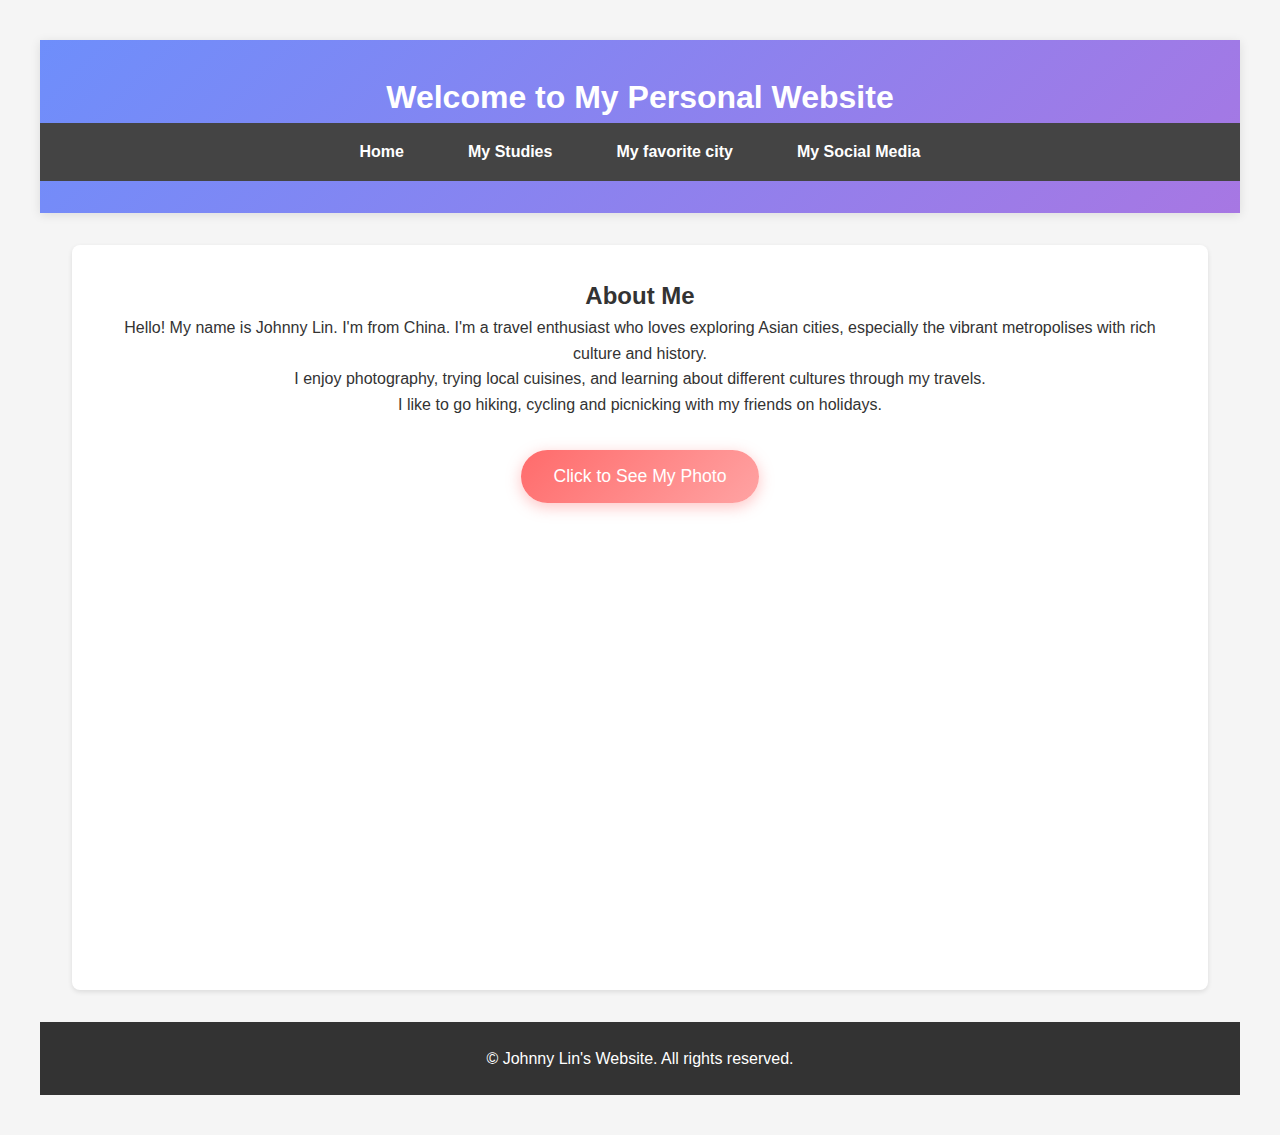
<file: index.html>
<!DOCTYPE html>
<html lang="en">
<head>
    <meta charset="UTF-8">
    <meta name="viewport" content="width=device-width, initial-scale=1.0">
    <title>Johnny Lin - Personal Website</title>
    <link rel="stylesheet" href="css/Project_JLi016.css">
    <script src="script/Project_JLi016.js" defer></script>
</head>
<body>
    <header>
        <h1>Welcome to My Personal Website</h1>
        <nav>
            <ul>
                <li><a href="index.html">Home</a></li>
                <li><a href="page2_JLi016.html">My Studies</a></li>
                <li><a href="page3_JLi016.html">My favorite city</a></li>
                <li><a href="page4_JLi016.html">My Social Media</a></li>
            </ul>
        </nav>
    </header>

    <main>
        <section class="personal-info">
            <h2>About Me</h2>
            <p>Hello! My name is Johnny Lin. I'm from China. 
                I'm a travel enthusiast who loves exploring Asian cities, especially the vibrant metropolises with rich culture and history.</p>
            <p>I enjoy photography, trying local cuisines, and learning about different cultures through my travels.</p>
            <p>I like to go hiking, cycling and picnicking with my friends on holidays.</p>
            
            <div class="avatar-section">
                <button id="showAvatarBtn">Click to See My Photo</button>
                <div class="avatar-container hidden">
                    <img src="images/photo1.jpg" alt="Johnny Lin's Avatar" class="avatar-img">
                </div>
            </div>
        </section>

    </main>

    <footer>
        <p>&copy; Johnny Lin's Website. All rights reserved.</p>
    </footer>
</body>
</html>
</file>
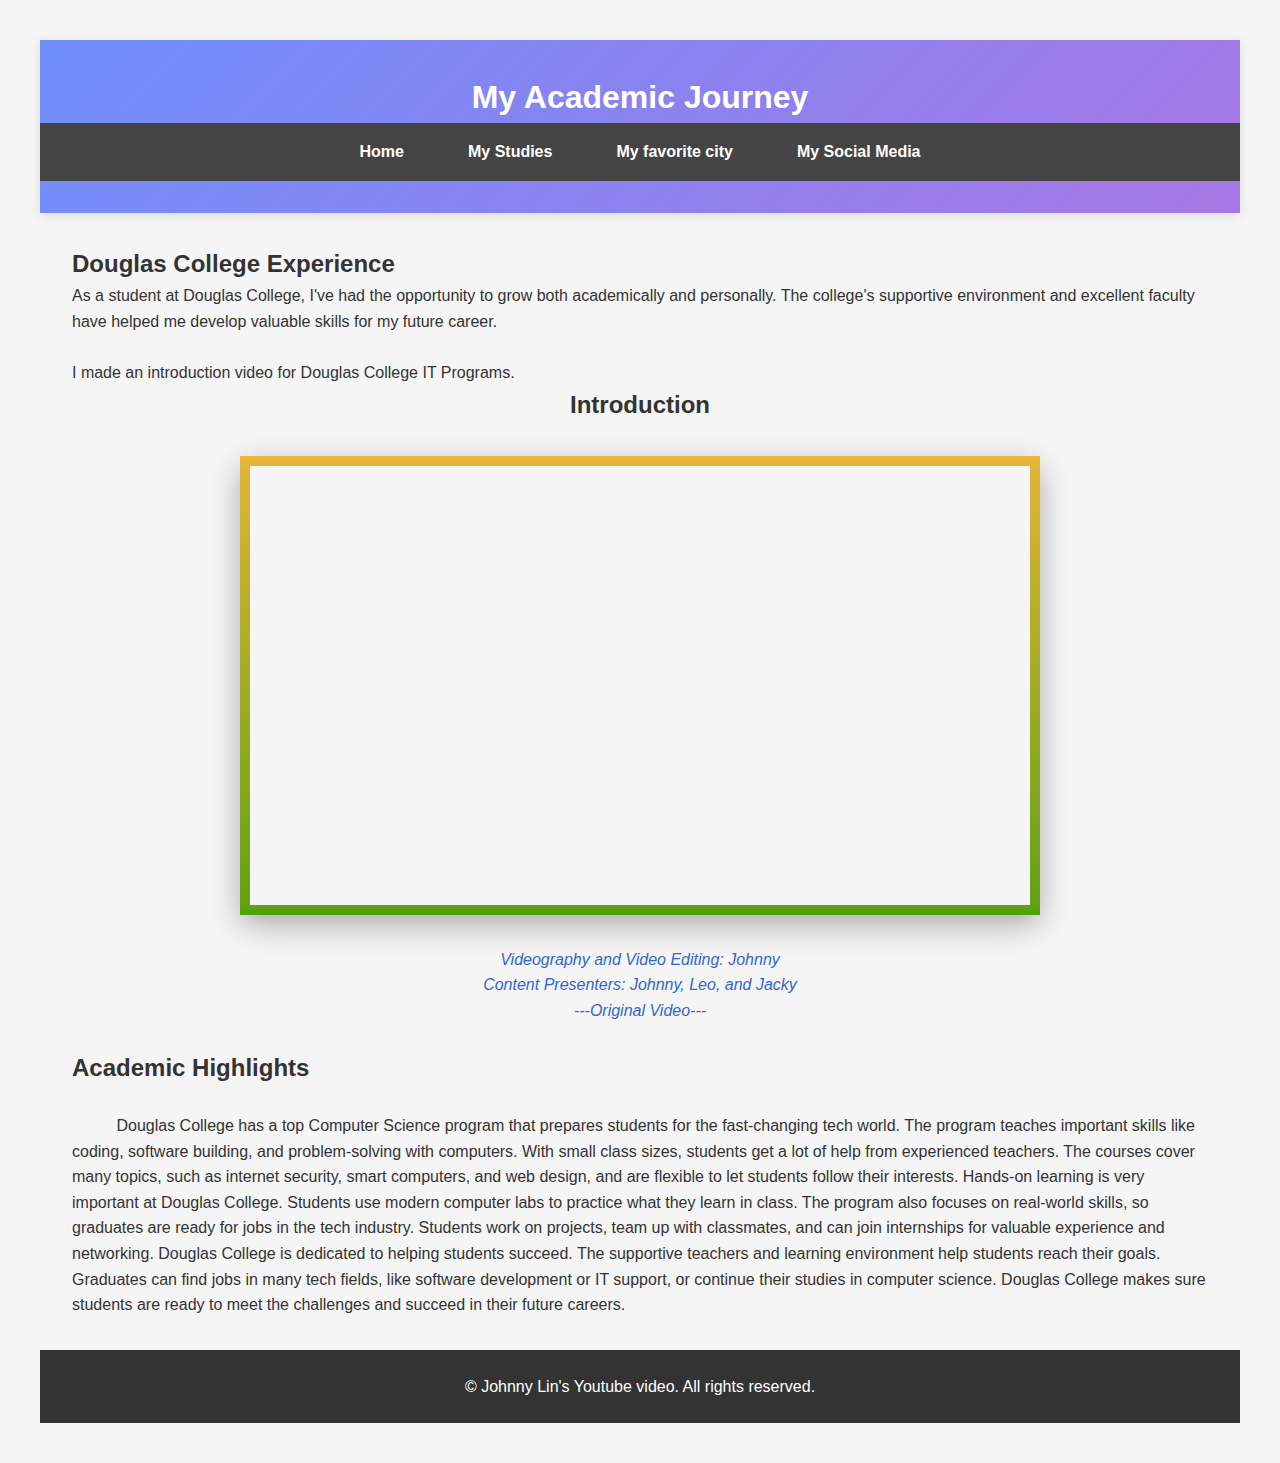
<file: page2_JLi016.html>
<!DOCTYPE html>
<html lang="en">
<head>
    <meta charset="UTF-8">
    <meta name="viewport" content="width=device-width, initial-scale=1.0">
    <title>My Studies at Douglas College</title>
    <link rel="stylesheet" href="css/Project_JLi016.css">
    <script src="script/Project_JLi016.js"></script>
</head>
<body>
    <header>
        <h1>My Academic Journey</h1>
        <nav>
            <ul>
                <li><a href="index.html">Home</a></li>
                <li><a href="page2_JLi016.html">My Studies</a></li>
                <li><a href="page3_JLi016.html">My favorite city</a></li>
                <li><a href="page4_JLi016.html">My Social Media</a></li>
            </ul>
        </nav>
    </header>

    <main>
        <section class="college-intro">
            <h2>Douglas College Experience</h2>
            <p>As a student at Douglas College, I've had the opportunity to grow both academically and personally. The college's supportive environment and excellent faculty have helped me develop valuable skills for my future career.</p>
            <br>
            <p>I made an introduction video for Douglas College IT Programs.</p>
        </section>

        <section class="video-presentation">
            <h2>Introduction</h2>
            <div class="video-container">
                <iframe src="https://www.youtube.com/embed/aWqyrPGuB0w" frameborder="0" allow="accelerometer; autoplay; clipboard-write; encrypted-media; gyroscope; picture-in-picture" allowfullscreen></iframe>
            </div>
            <p class="video-caption">Videography and Video Editing: Johnny<br>
                Content Presenters: Johnny, Leo, and Jacky<br>---Original Video---</p>
        </section>

        <br>

        <section class="academic-highlights">
            <h2>Academic Highlights</h2>
            <br>
            <p>
                &nbsp;&nbsp;&nbsp;&nbsp;&nbsp;&nbsp;&nbsp;&nbsp;&nbsp;
                Douglas College has a top Computer Science program that prepares students for the fast-changing tech world. The program teaches important skills like coding, software building, and problem-solving with computers. With small class sizes, students get a lot of help from experienced teachers. The courses cover many topics, such as internet security, smart computers, and web design, and are flexible to let students follow their interests.

Hands-on learning is very important at Douglas College. Students use modern computer labs to practice what they learn in class. The program also focuses on real-world skills, so graduates are ready for jobs in the tech industry. Students work on projects, team up with classmates, and can join internships for valuable experience and networking.

Douglas College is dedicated to helping students succeed. The supportive teachers and learning environment help students reach their goals. Graduates can find jobs in many tech fields, like software development or IT support, or continue their studies in computer science. Douglas College makes sure students are ready to meet the challenges and succeed in their future careers.
            </p>
        </section>

    </main>

    <footer>
        <p>&copy; Johnny Lin's Youtube video. All rights reserved.</p>
    </footer>
</body>
</html>
</file>
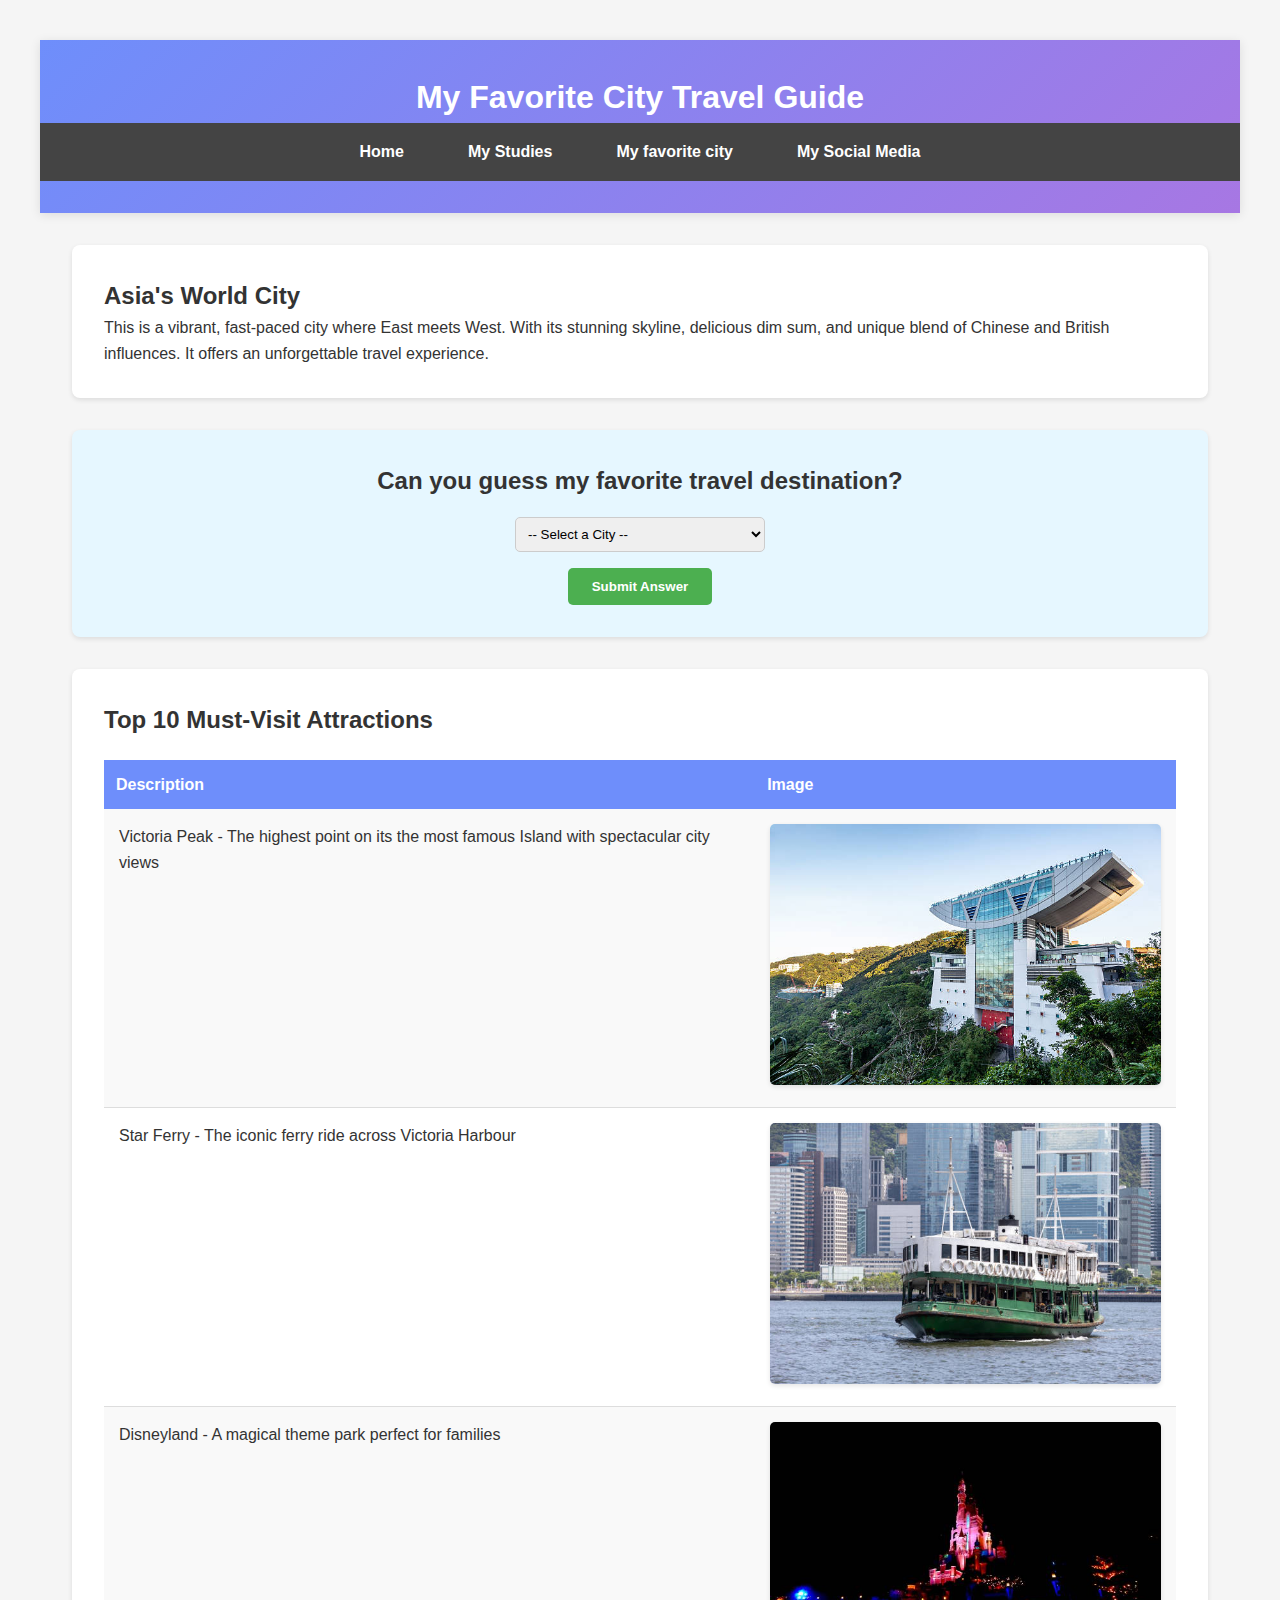
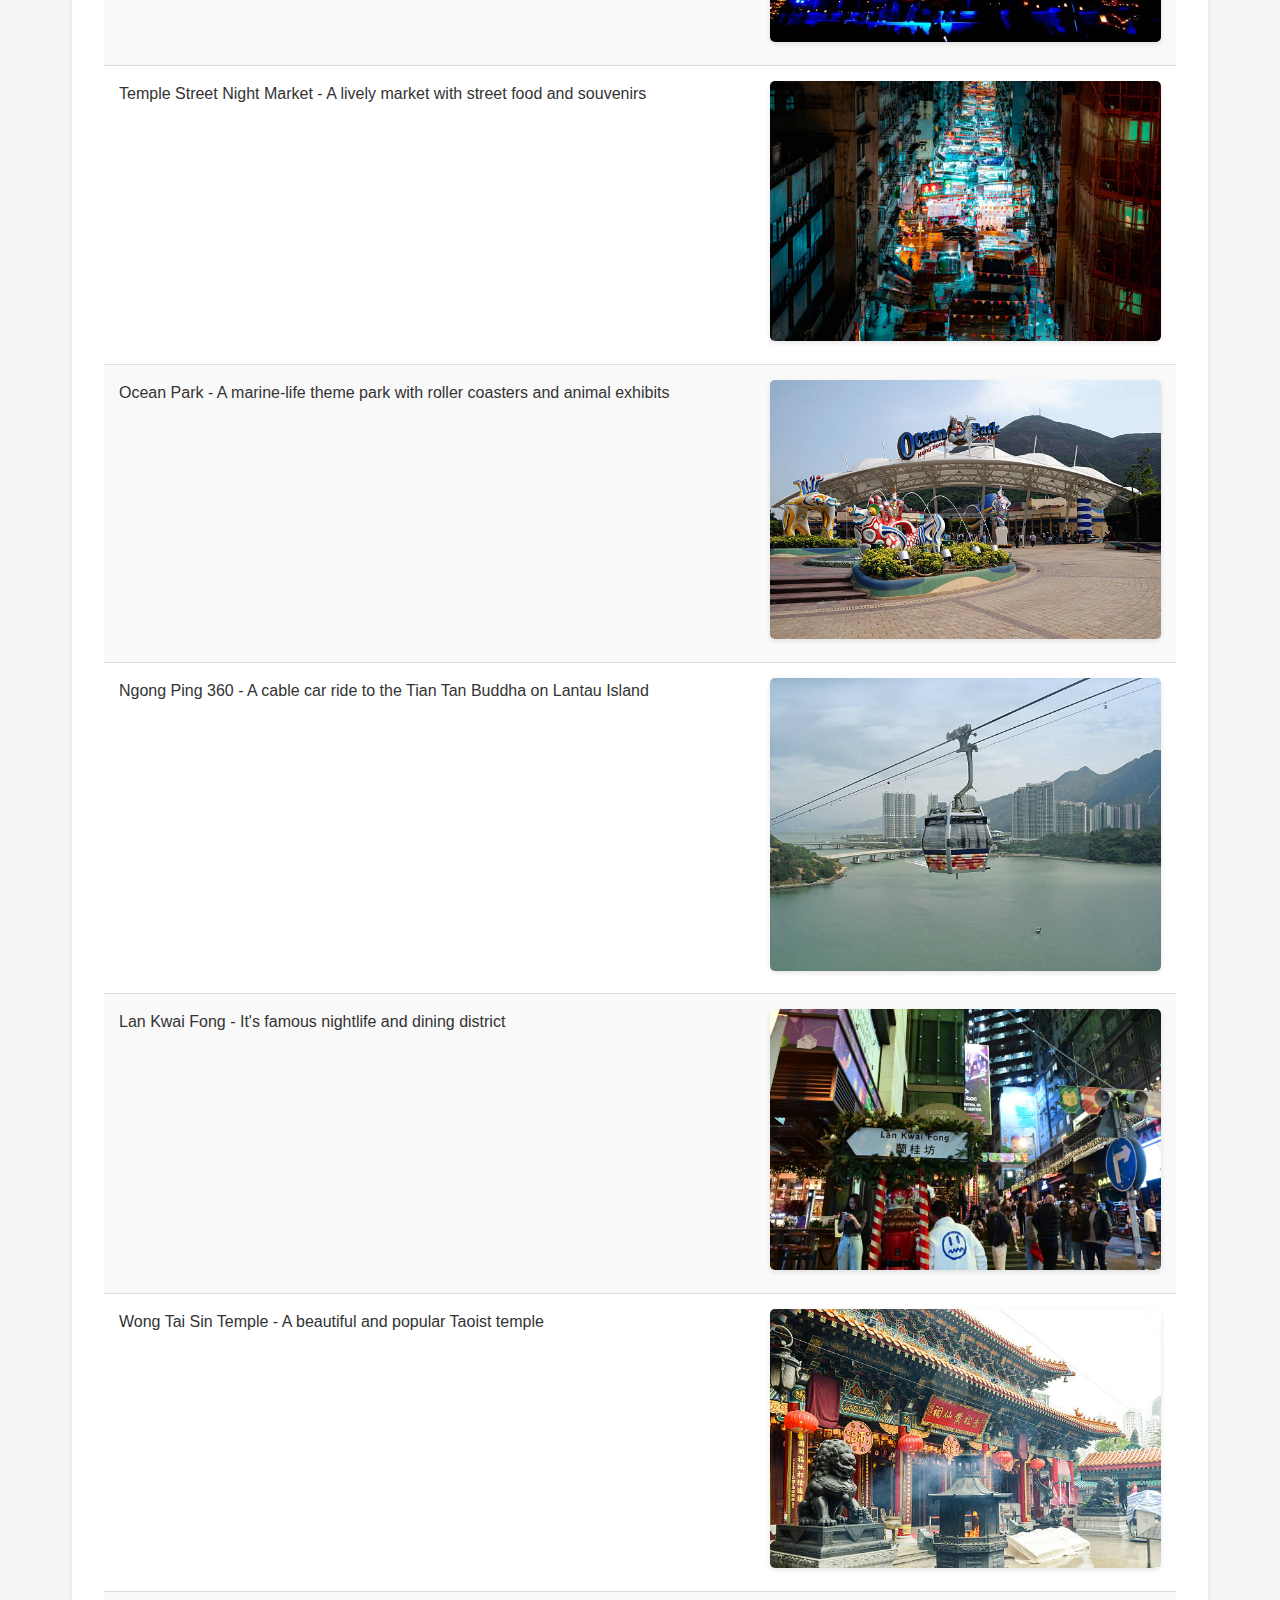
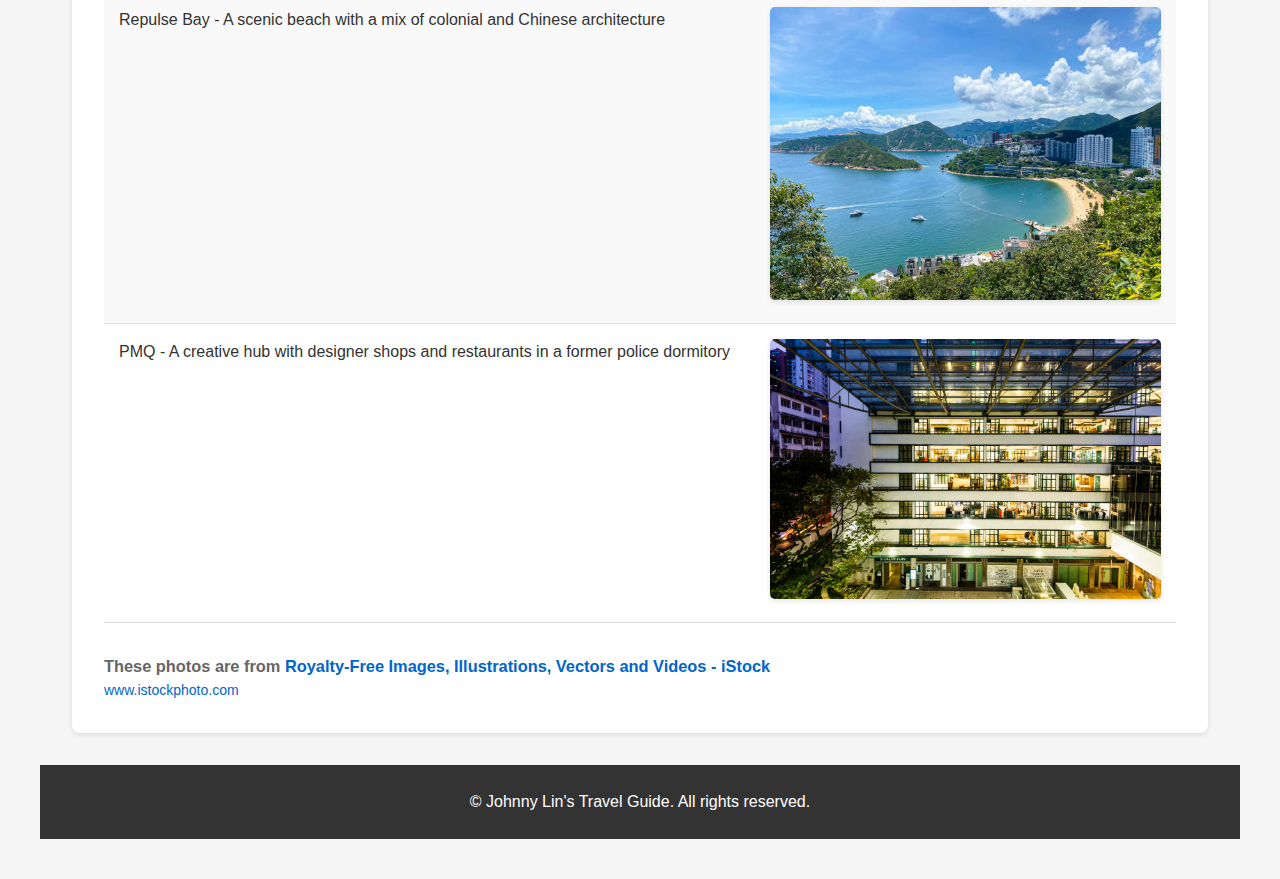
<file: page3_JLi016.html>
<!DOCTYPE html>
<html lang="en">
<head>
    <meta charset="UTF-8">
    <meta name="viewport" content="width=device-width, initial-scale=1.0">
    <title>Travel Guide</title>
    <link rel="stylesheet" href="css/Project_JLi016.css">
    <script src="script/Project_JLi016.js"></script>
</head>
<body>
    <header>
        <h1>My Favorite City Travel Guide</h1>
        <nav>
            <ul>
                <li><a href="index.html">Home</a></li>
                <li><a href="page2_JLi016.html">My Studies</a></li>
                <li><a href="page3_JLi016.html">My favorite city</a></li>
                <li><a href="page4_JLi016.html">My Social Media</a></li>
            </ul>
        </nav>
    </header>

    <main>
        <section class="city-intro">
            <h2>Asia's World City</h2>
            <p>This is a vibrant, fast-paced city where East meets West. With its stunning skyline, delicious dim sum, and unique blend of Chinese and British influences. It offers an unforgettable travel experience.</p>
        </section>

        <section class="quiz-section">
            <h2>Can you guess my favorite travel destination?</h2>
            
            
            <select id="city-select">
                <option value="">-- Select a City --</option>
                <option value="Tokyo">Tokyo</option>
                <option value="Seoul">Seoul</option>
                <option value="Shanghai">Shanghai</option>
                <option value="Beijing">Beijing</option>
                <option value="Hong Kong">Hong Kong</option>
                <option value="Macau">Macau</option>
                <option value="Singapore">Singapore</option>
                <option value="Bangkok">Bangkok</option>
                <option value="Kuala Lumpur">Kuala Lumpur</option>
                <option value="Taipei">Taipei</option>
            </select>
            
            <button onclick="checkAnswer('Hong Kong')">Submit Answer</button>
        </section>

        <section class="attractions">
            <h2>Top 10 Must-Visit Attractions</h2>

            <table class="attractions-table">
                <tr>
                    <th>Description</th>
                    <th>Image</th>
                </tr>
                <tr>
                    <td class="attraction-description">Victoria Peak - The highest point on its the most famous Island with spectacular city views</td>
                    <td><img src="images/hk1.jpg" alt="Victoria Peak" class="attraction-img"></td>
                </tr>
                <tr>
                    <td class="attraction-description">Star Ferry - The iconic ferry ride across Victoria Harbour</td>
                    <td><img src="images/hk2.jpg" alt="Star Ferry" class="attraction-img"></td>
                </tr>
                <tr>
                    <td class="attraction-description">Disneyland - A magical theme park perfect for families</td>
                    <td><img src="images/hk3.jpg" alt="Hong Kong Disneyland" class="attraction-img"></td>
                </tr>
                <tr>
                    <td class="attraction-description">Temple Street Night Market - A lively market with street food and souvenirs</td>
                    <td><img src="images/hk4.jpg" alt="Temple Street Night Market" class="attraction-img"></td>
                </tr>
                <tr>
                    <td class="attraction-description">Ocean Park - A marine-life theme park with roller coasters and animal exhibits</td>
                    <td><img src="images/hk5.jpg" alt="Ocean Park" class="attraction-img"></td>
                </tr>
                <tr>
                    <td class="attraction-description">Ngong Ping 360 - A cable car ride to the Tian Tan Buddha on Lantau Island</td>
                    <td><img src="images/hk6.jpg" alt="Ngong Ping 360" class="attraction-img"></td>
                </tr>
                <tr>
                    <td class="attraction-description">Lan Kwai Fong - It's famous nightlife and dining district</td>
                    <td><img src="images/hk7.jpg" alt="Lan Kwai Fong" class="attraction-img"></td>
                </tr>
                <tr>
                    <td class="attraction-description">Wong Tai Sin Temple - A beautiful and popular Taoist temple</td>
                    <td><img src="images/hk8.jpg" alt="Wong Tai Sin Temple" class="attraction-img"></td>
                </tr>
                <tr>
                    <td class="attraction-description">Repulse Bay - A scenic beach with a mix of colonial and Chinese architecture</td>
                    <td><img src="images/hk9.jpg" alt="Repulse Bay" class="attraction-img"></td>
                </tr>
                <tr>
                    <td class="attraction-description">PMQ - A creative hub with designer shops and restaurants in a former police dormitory</td>
                    <td><img src="images/hk10.jpg" alt="PMQ" class="attraction-img"></td>
                </tr>
            </table>

            <div class="credit">
                <h3>These photos are from <a href="https://www.istockphoto.com" target="_blank">Royalty-Free Images, Illustrations, Vectors and Videos - iStock</a></h3>
                <p><a href="https://www.istockphoto.com" target="_blank">www.istockphoto.com</a></p>
            </div>

        </section>
    </main>

    <footer>
        <p>&copy; Johnny Lin's Travel Guide. All rights reserved.</p>
    </footer>

</body>
</html>
</file>
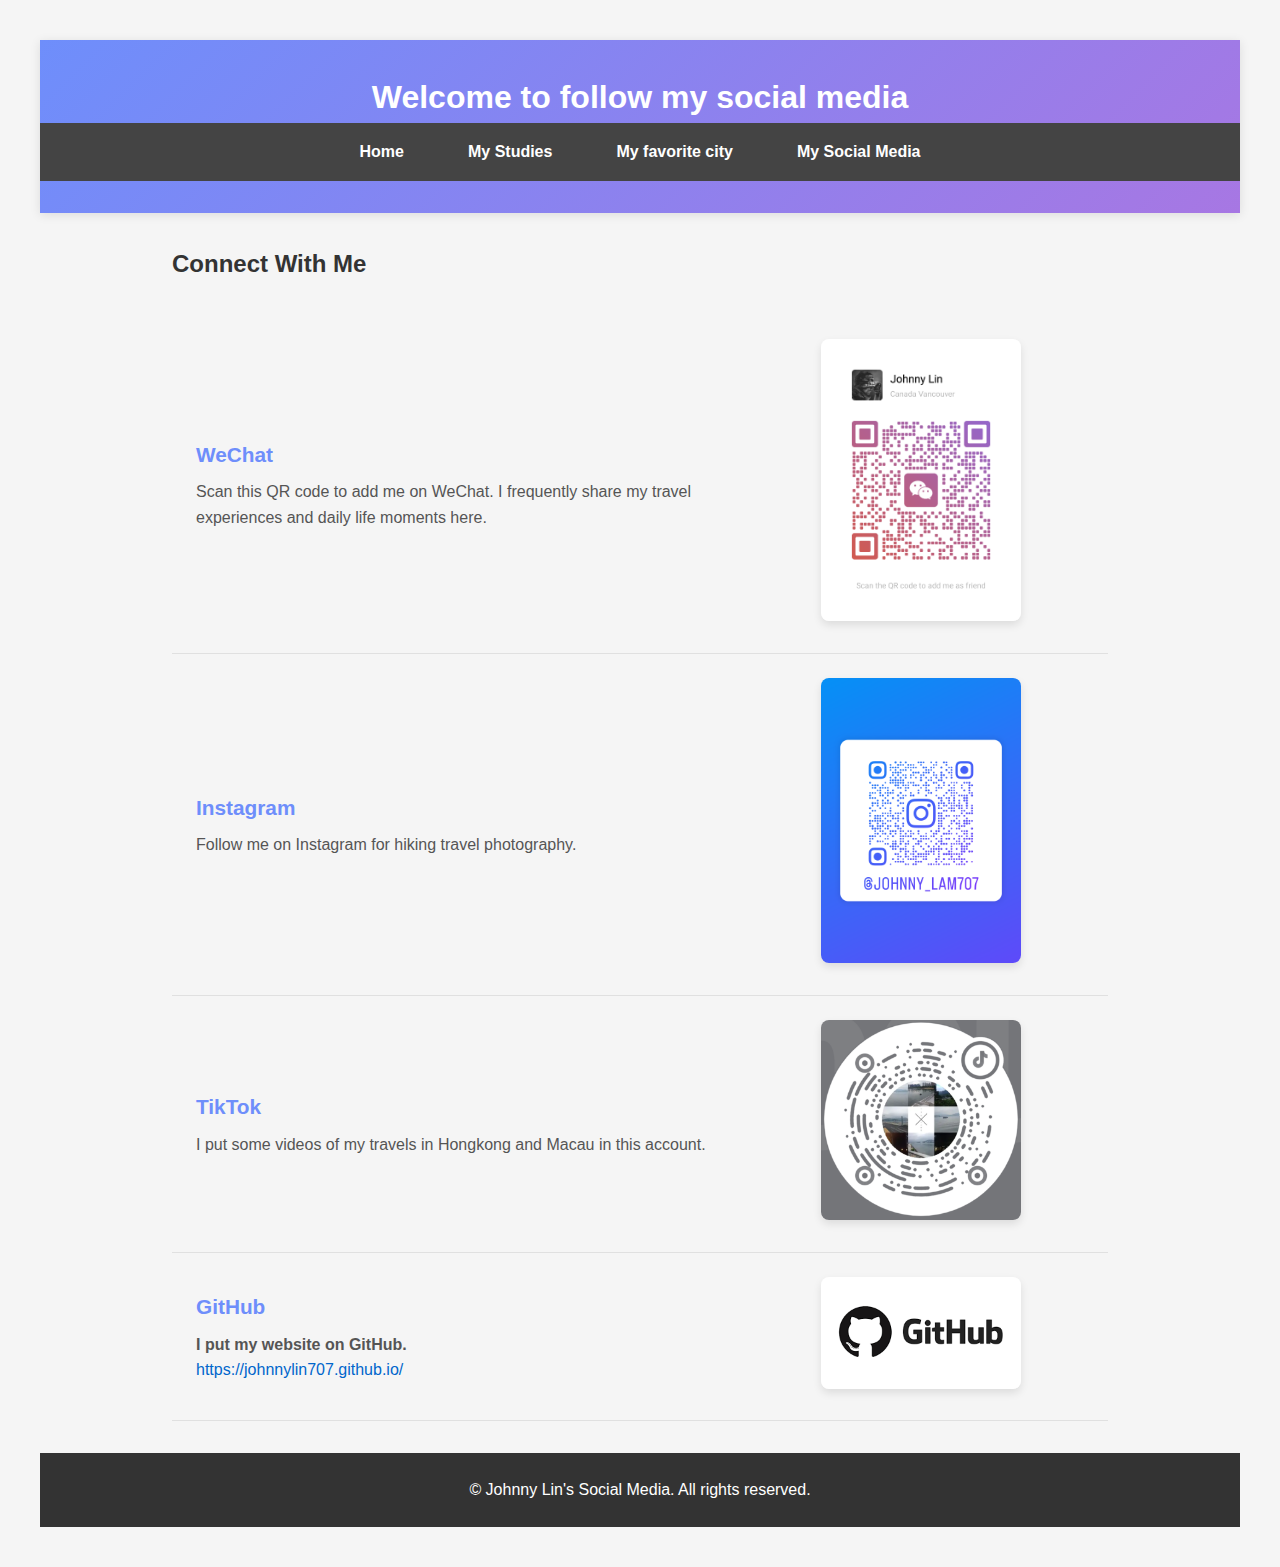
<file: page4_JLi016.html>
<!DOCTYPE html>
<html lang="en">
<head>
    <meta charset="UTF-8">
    <meta name="viewport" content="width=device-width, initial-scale=1.0">
    <title>Welcome to follow my social media</title>
    <link rel="stylesheet" href="css/Project_JLi016.css">
    <script src="script/Project_JLi016.js"></script>
</head>
<body>
    <header>
        <h1>Welcome to follow my social media</h1>
        <nav>
            <ul>
                <li><a href="index.html">Home</a></li>
                <li><a href="page2_JLi016.html">My Studies</a></li>
                <li><a href="page3_JLi016.html">My favorite city</a></li>
                <li><a href="page4_JLi016.html">My Social Media</a></li>
            </ul>
        </nav>
    </header>

    <main>
        <section class="social-media">
            <h2>Connect With Me</h2>
            <table class="social-table">
                <tr>
                    <td class="social-desc">
                        <h3>WeChat</h3>
                        <p>Scan this QR code to add me on WeChat. I frequently share my travel experiences and daily life moments here.</p>
                    </td>
                    <td class="social-img">
                        <img src="images/QRcode1.jpg" alt="WeChat QR Code">
                    </td>
                </tr>
                <tr>
                    <td class="social-desc">
                        <h3>Instagram</h3>
                        <p>Follow me on Instagram for hiking travel photography.</p>
                    </td>
                    <td class="social-img">
                        <img src="images/QRcode2.jpg" alt="Instagram QR Code">
                    </td>
                </tr>
                <tr>
                    <td class="social-desc">
                        <h3>TikTok</h3>
                        <p>I put some videos of my travels in Hongkong and Macau in this account.</p>
                    </td>
                    <td class="social-img">
                        <img src="images/QRcode3.jpg" alt="TikTok QR Code">
                    </td>
                </tr>

                    <td class="social-desc">
                        <h3>GitHub</h3>
                        <p><strong>I put my website on GitHub.</strong></p>
                        <p><a href="https://johnnylin707.github.io/" target="_blank">https://johnnylin707.github.io/</a></p>
                    </td>
                    <td class="social-img">
                        <img src="images/Github.jpg" alt="GitHub image">
                    </td>
                </tr>

                
            </table>


        </section>
    </main>

    <footer>
        <p>&copy; Johnny Lin's Social Media. All rights reserved.</p>
    </footer>
</body>
</html>
</file>
<file: css/Project_JLi016.css>
/* All Styles */
* {
    margin: 0;
    padding: 0;
    box-sizing: border-box;
    font-family: 'Arial', sans-serif;
}

body {
    background-color: #f5f5f5;
    color: #333;
    line-height: 1.6;
}

header {
    background: linear-gradient(135deg, #6e8efb, #a777e3);
    color: white;
    padding: 2rem 0;
    text-align: center;
    box-shadow: 0 2px 10px rgba(0, 0, 0, 0.1);
}

nav {
    background-color: #444;
    padding: 1rem 0;
}

nav ul {
    display: flex;
    justify-content: center;
    list-style: none;
}

nav ul li {
    margin: 0 1rem;
}

nav ul li a {
    color: white;
    text-decoration: none;
    font-weight: bold;
    padding: 0.5rem 1rem;
    border-radius: 5px;
    transition: background-color 0.3s;
}

nav ul li a:hover {
    background-color: #555;
}

main {
    max-width: 1200px;
    margin: 2rem auto;
    padding: 0 2rem;
}

footer {
    background-color: #333;
    color: white;
    text-align: center;
    padding: 1.5rem 0;
    margin-top: 2rem;
}


@keyframes fadeIn {
    from { opacity: 0; }
    to { opacity: 1; }
}

main {
    animation: fadeIn 0.5s ease-in;
}

@media (max-width: 768px) {
    .gallery-container {
        grid-template-columns: 1fr;
    }
    
    nav ul {
        flex-direction: column;
        align-items: center;
    }
    
    nav ul li {
        margin: 0.5rem 0;
    }
    
    .avatar-container {
        max-width: 250px;
    }
    
    .video-container {
        border-width: 6px;
        max-width: 95%;
    }
}


/* index.html */
.personal-info {
    background-color: white;
    padding: 2rem;
    border-radius: 8px;
    margin-bottom: 2rem;
    box-shadow: 0 2px 5px rgba(0, 0, 0, 0.1);
    text-align: center;
}

.avatar-section {
    margin: 2rem 0;
}

#showAvatarBtn {
    background: linear-gradient(135deg, #ff6b6b, #ffa3a3);
    color: white;
    border: none;
    padding: 1rem 2rem;
    border-radius: 50px;
    font-size: 1.1rem;
    cursor: pointer;
    transition: all 0.3s ease;
    box-shadow: 0 4px 15px rgba(255, 107, 107, 0.4);
}

#showAvatarBtn:hover {
    transform: translateY(-3px);
    box-shadow: 0 6px 20px rgba(255, 107, 107, 0.6);
}

.avatar-container {
    margin: 2rem auto;
    max-width: 300px;
    border: 8px solid;
    border-image: linear-gradient(45deg, #ff6b6b, #feca57, #1dd1a1, #54a0ff, #5f27cd);
    border-image-slice: 1;
    padding: 5px;
    background: white;
    box-shadow: 0 10px 30px rgba(0, 0, 0, 0.2);
    opacity: 0;
    transition: opacity 1s ease;
}

.avatar-container.show {
    opacity: 1;
}

.avatar-img {
    width: 100%;
    height: auto;
    display: block;
}

/* Gallery Sections */
.image-gallery,
.life-gallery {
    background-color: white;
    padding: 2rem;
    border-radius: 8px;
    box-shadow: 0 2px 5px rgba(0, 0, 0, 0.1);
    text-align: center;
}

.gallery-container {
    display: grid;
    gap: 1.5rem;
    margin-top: 1rem;
}


.image-gallery .gallery-container {
    grid-template-columns: repeat(3, 1fr);
}


.life-gallery .gallery-container {
    grid-template-columns: repeat(2, 1fr);
    gap: 2rem;
}

.gallery-item {
    overflow: hidden;
    border-radius: 8px;
    box-shadow: 0 5px 15px rgba(0, 0, 0, 0.1);
    transition: all 0.5s ease;
}

.gallery-item img {
    width: 100%;
    height: auto; 
    max-height: 500px; 
    object-fit: contain; 
    border-radius: 5px;
    transition: transform 0.5s ease;
}

.life-gallery .gallery-item img {
    height: 300px;
}

.gallery-item:hover img {
    transform: scale(1.03);
}


.slide-in-left {
    transform: translateX(-100vw);
}

.slide-in-right {
    transform: translateX(100vw);
}

.gallery-item.active {
    transform: translateX(0);
}




/* page2_JLi016.html */
.video-container {
    position: relative;
    width: 100%;
    max-width: 800px;
    margin: 2rem auto;
    border: 10px solid;
    border-image: linear-gradient(#f6b73c, #4d9f0c) 60;
    border-radius: 12px;
    box-shadow: 0 10px 30px rgba(0, 0, 0, 0.3);
    overflow: hidden;
    transition: all 0.3s ease;
}

.video-container::before {
    content: '';
    display: block;
    padding-top: 56.25%; /* 16:9 Aspect Ratio */
}

.video-container iframe {
    position: absolute;
    top: 0;
    left: 0;
    width: 100%;
    height: 100%;
    border: none;
}

.video-container:hover {
    transform: translateY(-5px);
    box-shadow: 0 15px 40px rgba(0, 0, 0, 0.4);
}


/* “Introduction” */
.video-presentation h2 {
    text-align: center;
}


.video-caption {
    text-align: center;
    font-style: italic;
    color: #3366cc; 
}


/* page3_JLi016.html */
.city-intro {
    background-color: white;
    padding: 2rem;
    border-radius: 8px;
    margin-bottom: 2rem;
    box-shadow: 0 2px 5px rgba(0, 0, 0, 0.1);
}

.quiz-section {
    background-color: #e6f7ff;
    padding: 2rem;
    border-radius: 8px;
    margin-bottom: 2rem;
    box-shadow: 0 2px 5px rgba(0, 0, 0, 0.1);
    text-align: center;
}

.quiz-section select {
    padding: 0.5rem;
    margin: 1rem 0;
    width: 250px;
    border-radius: 5px;
    border: 1px solid #ccc;
}

.quiz-section button {
    background-color: #4CAF50;
    color: white;
    border: none;
    padding: 0.7rem 1.5rem;
    border-radius: 5px;
    cursor: pointer;
    font-weight: bold;
    transition: background-color 0.3s;
    display: block;
    margin: 0 auto;
}

.quiz-section button:hover {
    background-color: #45a049;
}

.attractions {
    background-color: white;
    padding: 2rem;
    border-radius: 8px;
    box-shadow: 0 2px 5px rgba(0, 0, 0, 0.1);
}

.attractions ol {
    margin-left: 2rem;
    margin-top: 1rem;
}

.attractions li {
    margin-bottom: 0.8rem;
}

/* Table styling for attractions */
.attractions-table {
    width: 100%;
    border-collapse: collapse;
    margin-top: 20px;
}
        
.attractions-table th {
    background-color: #6e8efb;
    color: white;
    padding: 12px;
    text-align: left;
}
        
.attractions-table td {
    padding: 15px;
    vertical-align: top;
    border-bottom: 1px solid #ddd;
}
        
.attractions-table tr:nth-child(even) {
    background-color: #f9f9f9;
}
        
.attractions-table tr:hover {
    background-color: #f1f1f1;
}
        
.attraction-img {
    width: 100%;
    max-width: 400px;
    height: auto;
    border-radius: 5px;
    box-shadow: 0 2px 5px rgba(0, 0, 0, 0.1);
}
        
.attraction-description {
    padding-right: 20px;
}

body {
    font-family: Arial, sans-serif;
    line-height: 1.6;
    margin: 20px;
    padding: 20px;
}
.credit {
    margin-top: 30px;
    font-size: 14px;
    color: #666;
}
a {
    color: #0066cc;
    text-decoration: none;
}
a:hover {
    text-decoration: underline;
}




/* page4_JLi016.html */
/* Social Media Section Styles */
.social-media {
    max-width: 1000px;
    margin: 2rem auto;
    padding: 0 2rem;
}

.social-table {
    width: 100%;
    border-collapse: collapse;
    margin: 2rem 0;
}

.social-table td {
    padding: 1.5rem;
    vertical-align: middle;
    border-bottom: 1px solid #e0e0e0;
}

.social-desc {
    width: 60%;
}

.social-desc h3 {
    color: #6e8efb;
    margin-bottom: 0.5rem;
    font-size: 1.3rem;
}

.social-desc p {
    color: #555;
    line-height: 1.6;
}

.social-img {
    width: 40%;
    text-align: center;
}

.social-img img {
    max-width: 200px;
    height: auto;
    border-radius: 8px;
    box-shadow: 0 4px 8px rgba(0, 0, 0, 0.1);
    transition: transform 0.3s ease;
}

.social-img img:hover {
    transform: scale(1.05);
}

/* Responsive adjustments */
@media (max-width: 768px) {
    .social-table {
        display: block;
    }
    
    .social-table tr {
        display: flex;
        flex-direction: column;
        margin-bottom: 2rem;
    }
    
    .social-table td {
        width: 100% !important;
        padding: 1rem;
    }
    
    .social-img img {
        max-width: 150px;
    }
}
</file>
